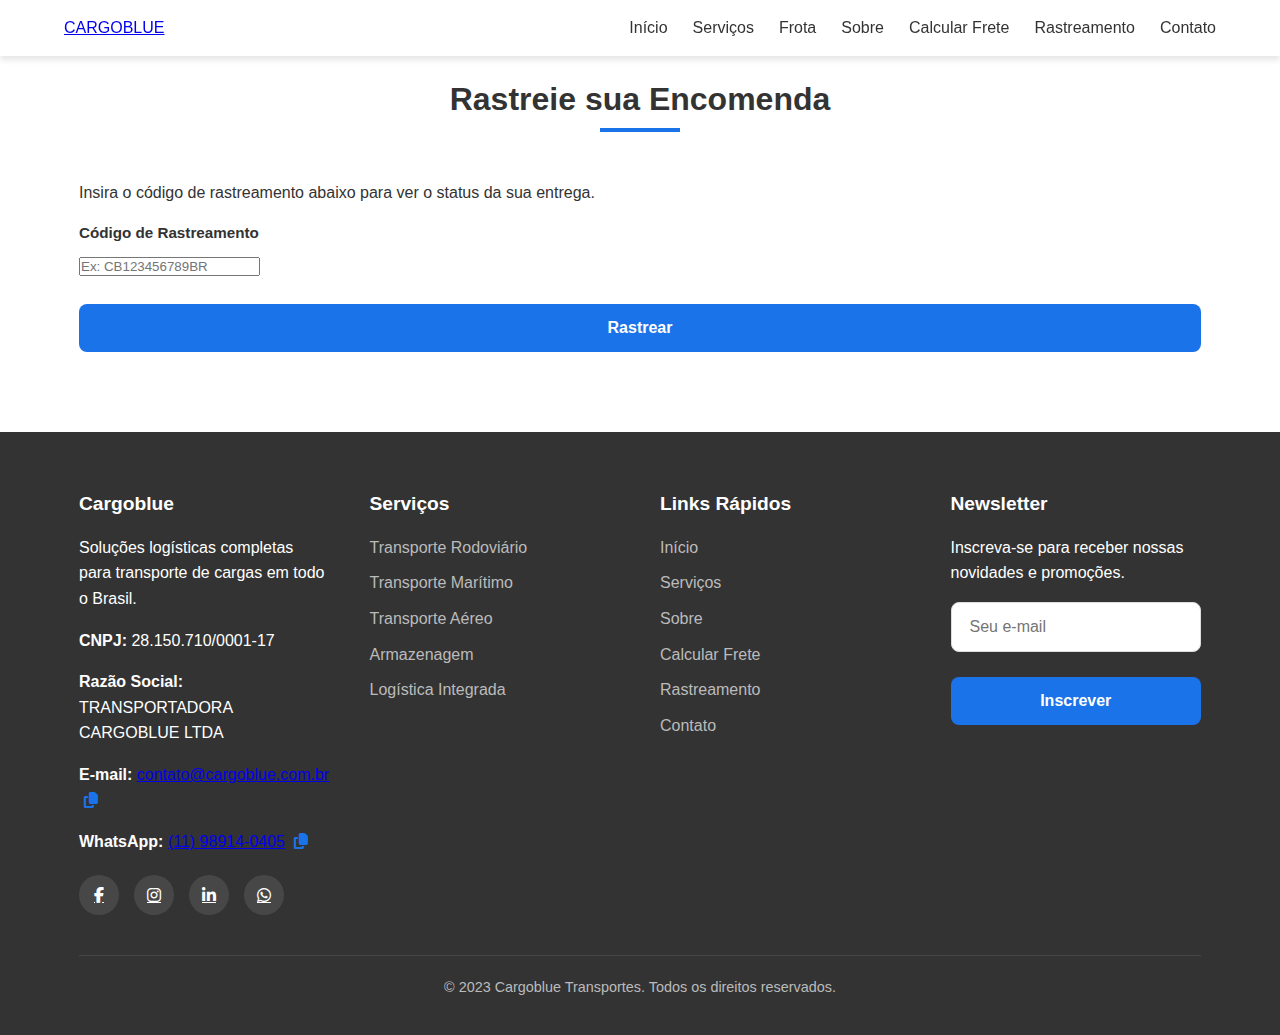
<file: rastreamento.html>
<!DOCTYPE html>
<html lang="pt-BR">
<head>
    <meta charset="UTF-8">
    <meta name="viewport" content="width=device-width, initial-scale=1.0">
    <title>Rastreamento de Carga - Cargoblue</title>
    <link rel="stylesheet" href="https://cdnjs.cloudflare.com/ajax/libs/font-awesome/6.4.0/css/all.min.css">
    <link rel="stylesheet" href="css/style.css">
</head>
<body>
    <!-- Header -->
    <header>
        <div class="container header-container">
            <div class="logo">
                <a href="index.html" class="logo-text-link">CARGOBLUE</a>
            </div>
            <nav>
                <ul>
                    <li><a href="index.html">Início</a></li>
                    <li><a href="index.html#services">Serviços</a></li>
                    <li><a href="frota.html">Frota</a></li>
                    <li><a href="index.html#about">Sobre</a></li>
                    <li><a href="index.html#calculator">Calcular Frete</a></li>
                    <li><a href="rastreamento.html">Rastreamento</a></li>
                    <li><a href="index.html#contact">Contato</a></li>
                </ul>
            </nav>
            <div class="mobile-menu">
                <i class="fas fa-bars"></i>
            </div>
        </div>
    </header>

    <!-- Seção de Rastreamento -->
    <section class="tracking-section" id="tracking">
        <div class="container">
            <h2>Rastreie sua Encomenda</h2>
            <p>Insira o código de rastreamento abaixo para ver o status da sua entrega.</p>
            <div class="tracking-form-container">
                <form id="tracking-form">
                    <div class="form-group">
                        <label for="tracking-code">Código de Rastreamento</label>
                        <input type="text" id="tracking-code" placeholder="Ex: CB123456789BR" required>
                    </div>
                    <button type="submit" class="btn" style="width: 100%;">Rastrear</button>
                </form>
                <div id="tracking-result" class="result" style="display: none; margin-top: 20px;">
                    <h4>Status da Entrega</h4>
                    <p id="tracking-result-text"></p>
                </div>
            </div>
        </div>
    </section>

    <!-- Footer -->
    <footer>
        <div class="container">
            <div class="footer-content">
                <div class="footer-column">
                    <h3>Cargoblue</h3>
                    <p>Soluções logísticas completas para transporte de cargas em todo o Brasil.</p>
                    <p><strong>CNPJ:</strong> 28.150.710/0001-17</p>
                    <p><strong>Razão Social:</strong> TRANSPORTADORA CARGOBLUE LTDA</p>
                    <p><strong>E-mail:</strong> <a href="mailto:contato@cargoblue.com.br">contato@cargoblue.com.br</a> <i class="fas fa-copy copy-icon" onclick="copyToClipboard('contato@cargoblue.com.br')" title="Copiar e-mail"></i></p>
                    <p><strong>WhatsApp:</strong> <a href="https://wa.me/5511989140405" target="_blank" rel="noopener noreferrer">(11) 98914-0405</a> <i class="fas fa-copy copy-icon" onclick="copyToClipboard('(11) 98914-0405')" title="Copiar número"></i></p>
                    <div class="social-links">
                        <a href="https://www.facebook.com/cargobluebr?mibextid=LQQJ4d" target="_blank"><i class="fab fa-facebook-f"></i></a>
                        <a href="https://www.instagram.com/cargobluebr" target="_blank"><i class="fab fa-instagram"></i></a>
                        <a href="https://www.linkedin.com/company/cargoblue-log%C3%ADstica-e-transportes/" target="_blank"><i class="fab fa-linkedin-in"></i></a>
                        <a href="https://wa.me/5511989140405" target="_blank" rel="noopener noreferrer"><i class="fab fa-whatsapp"></i></a>
                    </div>
                </div>
                <div class="footer-column">
                    <h3>Serviços</h3>
                    <ul>
                        <li><a href="index.html#services">Transporte Rodoviário</a></li>
                        <li><a href="index.html#services">Transporte Marítimo</a></li>
                        <li><a href="index.html#services">Transporte Aéreo</a></li>
                        <li><a href="index.html#services">Armazenagem</a></li>
                        <li><a href="index.html#services">Logística Integrada</a></li>
                    </ul>
                </div>
                <div class="footer-column">
                    <h3>Links Rápidos</h3>
                    <ul>
                        <li><a href="index.html">Início</a></li>
                        <li><a href="index.html#services">Serviços</a></li>
                        <li><a href="index.html#about">Sobre</a></li>
                        <li><a href="index.html#calculator">Calcular Frete</a></li>
                        <li><a href="rastreamento.html">Rastreamento</a></li>
                        <li><a href="index.html#contact">Contato</a></li>
                    </ul>
                </div>
                 <div class="footer-column">
                    <h3>Newsletter</h3>
                    <p>Inscreva-se para receber nossas novidades e promoções.</p>
                    <form id="newsletterForm">
                        <div class="form-group">
                            <input type="email" class="form-control" placeholder="Seu e-mail" required>
                        </div>
                        <button type="submit" class="btn btn-secondary" style="width: 100%;">Inscrever</button>
                    </form>
                </div>
            </div>
            <div class="copyright">
                <p>&copy; 2023 Cargoblue Transportes. Todos os direitos reservados.</p>
            </div>
        </div>
    </footer>

    <script src="js/script.js"></script>
    <script type="text/javascript" src="js/email.min.js"></script>
    <script>
        (function(){
            emailjs.init("YOUR_PUBLIC_KEY"); // Substitua pela sua chave pública do EmailJS
        })();
    </script>
</body>
</html>
</file>
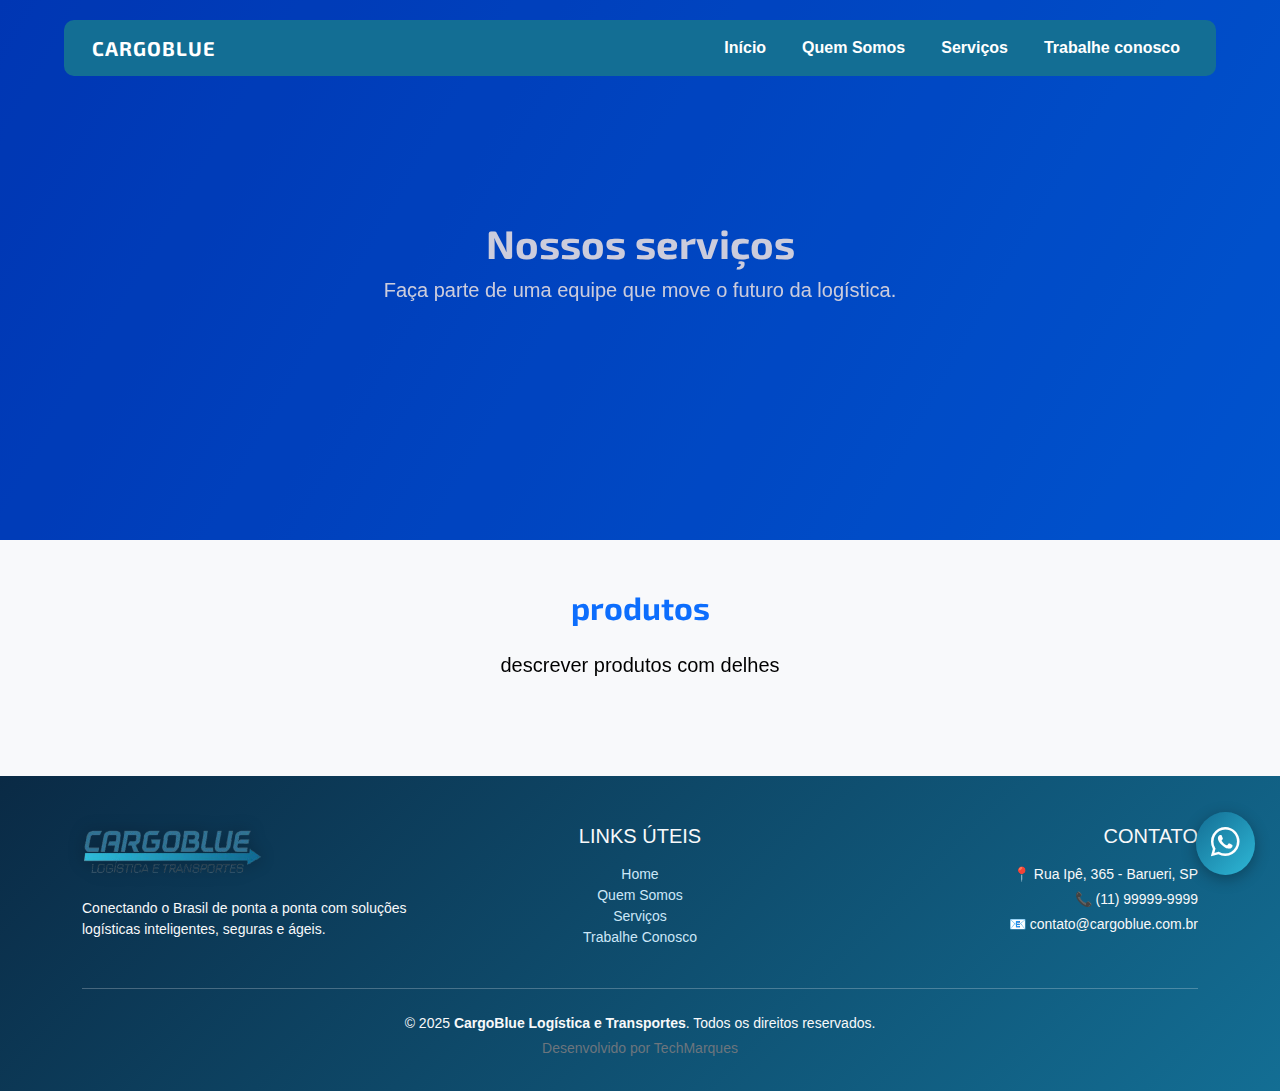
<file: arquivos de referencia/servicos.html>
<!DOCTYPE html>
<html lang="pt-br">
<head>
  <meta charset="UTF-8">
  <meta name="viewport" content="width=device-width, initial-scale=1.0">
  <title>Nossos serviços - CargoBlue</title>
  <link href="https://cdn.jsdelivr.net/npm/bootstrap-icons@1.11.3/font/bootstrap-icons.css" rel="stylesheet">
  <link href="https://cdn.jsdelivr.net/npm/bootstrap@5.3.0/dist/css/bootstrap.min.css" rel="stylesheet">
  <link href="https://unpkg.com/aos@2.3.1/dist/aos.css" rel="stylesheet">
  <link rel="stylesheet" href="css/style.css">
</head>
<body>

  <!-- NAV BAR -->
  <nav class="navbar navbar-edited navbar-expand-lg navbar-dark custom-navbar fixed-top">
    <div class="container">
      <a class="navbar-brand nav-link fw-bold" href="index.html" >CARGOBLUE
        <!-- <img src="img/logos/logo-cb.png" alt="Cargoblue" height="200"> -->
      </a>
      <button class="navbar-toggler" type="button" data-bs-toggle="collapse" data-bs-target="#navbarNav">
        <span class="navbar-toggler-icon"></span>
      </button>

      <div class="collapse navbar-collapse justify-content-end" id="navbarNav">
        <ul class="navbar-nav">
          <li class="nav-item"><a class="nav-link active" href="index.html">Início</a></li>
          <li class="nav-item"><a class="nav-link" href="quem-somos.html">Quem Somos</a></li>
          <li class="nav-item"><a class="nav-link" href="servicos.html">Serviços</a></li>
          <li class="nav-item"><a class="nav-link" href="trabalhe-conosco.html">Trabalhe conosco</a></li>
        </ul>
      </div>
    </div>
  </nav>

  <!-- HERO -->
  <section class="hero hero-small d-flex align-items-center text-center">
    <div class="container">
      <h1 data-aos="fade-down">Nossos serviços</h1>
      <p class="lead" data-aos="fade-up" data-aos-delay="200">
        Faça parte de uma equipe que move o futuro da logística.
      </p>
    </div>
    <div class="overlay"></div>
  </section>

  <!-- SOBRE -->
  <section class="trabalhe py-5">
    <div class="container text-center">
      <h2 class="text-primary fw-bold mb-4" data-aos="fade-up">produtos</h2>
      <p class="lead mb-5" data-aos="fade-up" data-aos-delay="200">
        descrever produtos com delhes
      </p>

      <!-- FORMULÁRIO -->
      <div class="row justify-content-center" data-aos="zoom-in">
      </div>
    </div>
  </section>

  <!-- FOOTER -->
  <footer class="footer text-light pt-5 pb-3">
    <div class="container">
      <div class="row gy-4">
        
        <!-- COLUNA 1 - LOGO / DESCRIÇÃO -->
        <div class="col-md-4 text-center text-md-start">
          <img src="img/logos/logo-cb.png" alt="CargoBlue" class="mb-3" style="max-width: 180px;">
          <p class="small">
            Conectando o Brasil de ponta a ponta com soluções logísticas inteligentes, seguras e ágeis.
          </p>
        </div>

        <!-- COLUNA 2 - LINKS -->
        <div class="col-md-4 text-center">
          <h5 class="mb-3 text-uppercase">Links Úteis</h5>
          <ul class="list-unstyled small">
            <li><a href="index.html" class="footer-link">Home</a></li>
            <li><a href="quem-somos.html" class="footer-link">Quem Somos</a></li>
            <li><a href="servicos.html" class="footer-link">Serviços</a></li>
            <li><a href="trabalhe-conosco.html" class="footer-link">Trabalhe Conosco</a></li>
          </ul>
        </div>

        <!-- COLUNA 3 - CONTATO -->
        <div class="col-md-4 text-center text-md-end">
          <h5 class="mb-3 text-uppercase">Contato</h5>
          <p class="small mb-1">📍 Rua Ipê, 365 - Barueri, SP</p>
          <p class="small mb-1">📞 (11) 99999-9999</p>
          <p class="small">📧 contato@cargoblue.com.br</p>
        </div>

      </div>

      <hr class="my-4 opacity-25">

      <div class="text-center small">
        <p class="mb-0">&copy; 2025 <strong>CargoBlue Logística e Transportes</strong>. Todos os direitos reservados.</p>
        <p class="mt-1 text-secondary">Desenvolvido por TechMarques</p>
      </div>
    </div>
  </footer>

  <!-- BOTÃO FLUTUANTE WHATSAPP -->
  <a href="https://wa.me/5511999999999" 
    class="btn-whatsapp" 
    target="_blank" 
    title="Fale conosco no WhatsApp">
    <i class="bi bi-whatsapp"></i>
  </a>

  <!-- SCRIPTS -->
  <script src="https://cdn.jsdelivr.net/npm/bootstrap@5.3.0/dist/js/bootstrap.bundle.min.js"></script>
  <script src="https://unpkg.com/aos@2.3.1/dist/aos.js"></script>
  <script src="js/script.js"></script>
</body>
</html>
</file>
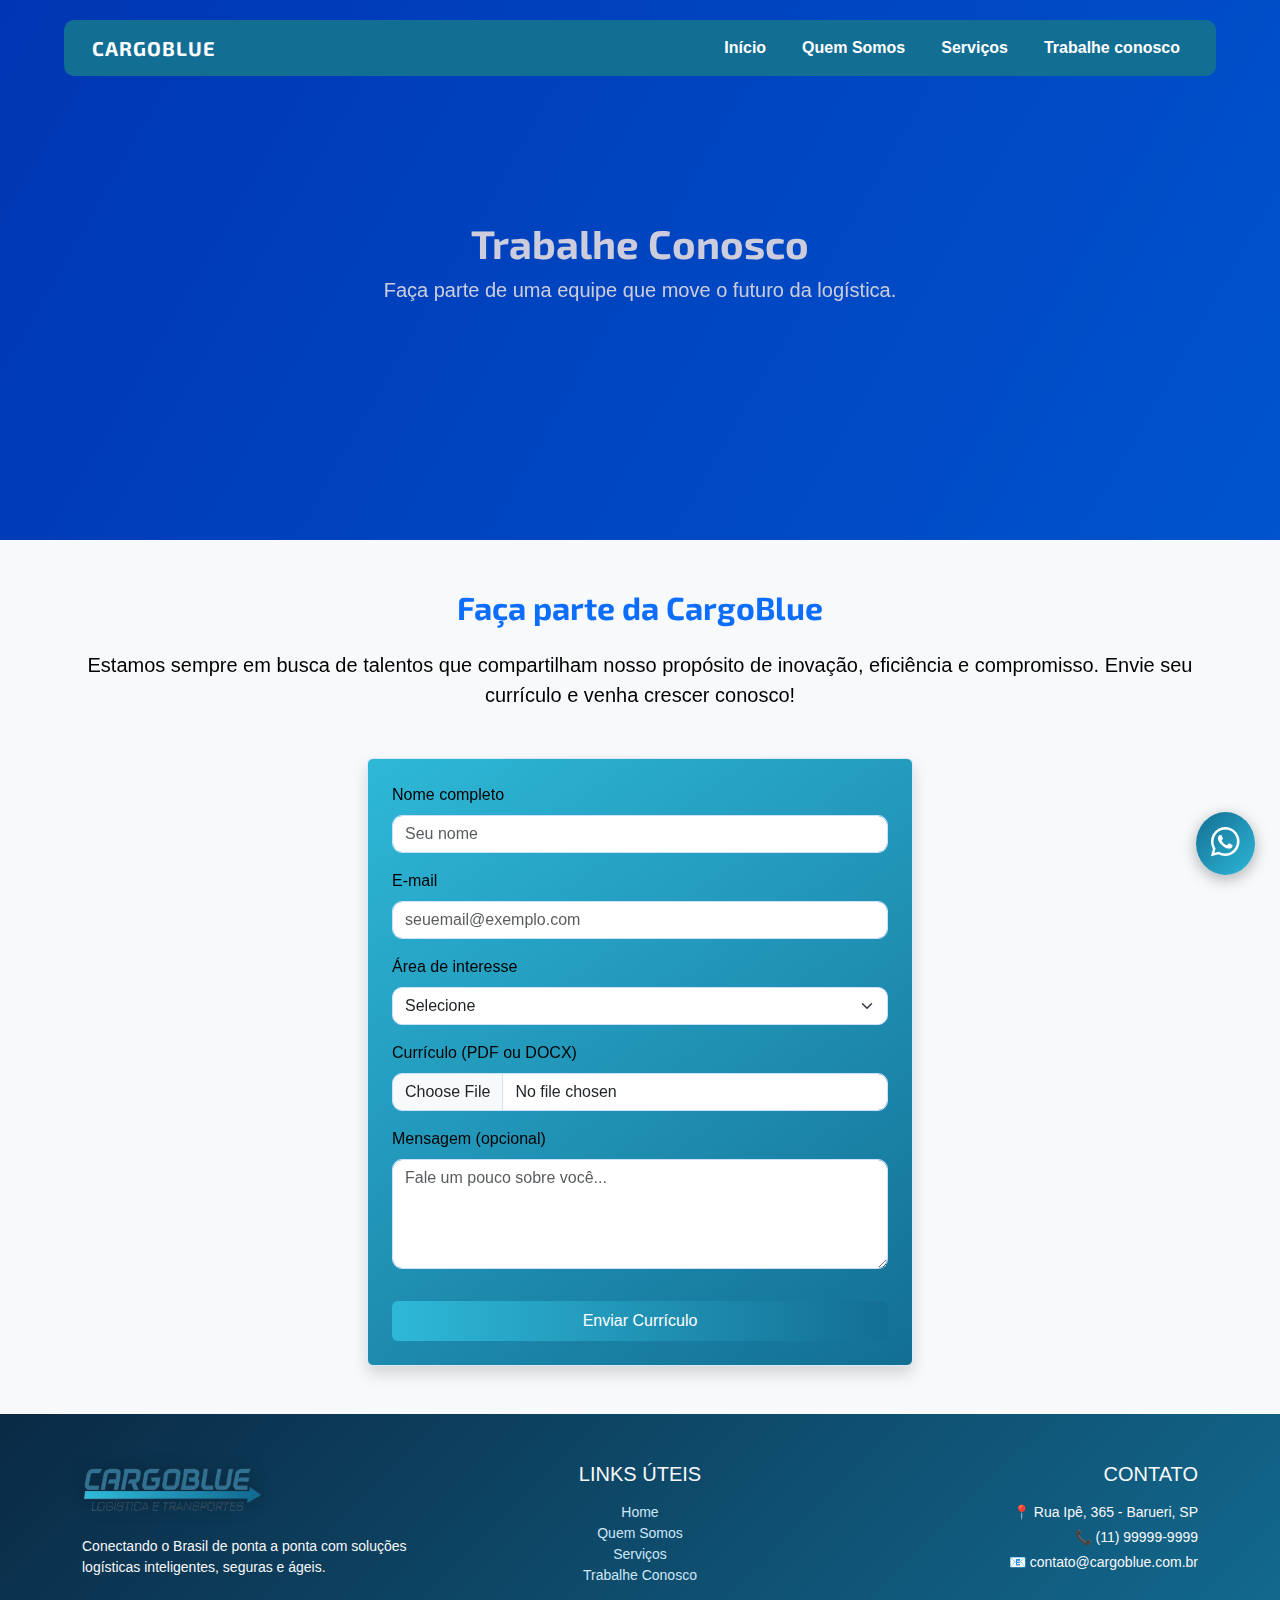
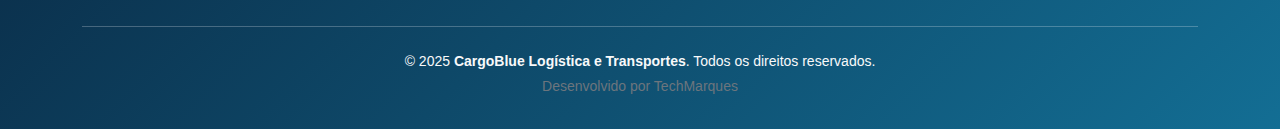
<file: arquivos de referencia/trabalhe-conosco.html>
<!DOCTYPE html>
<html lang="pt-br">
<head>
  <meta charset="UTF-8">
  <meta name="viewport" content="width=device-width, initial-scale=1.0">
  <title>Trabalhe Conosco - CargoBlue</title>
  <link href="https://cdn.jsdelivr.net/npm/bootstrap-icons@1.11.3/font/bootstrap-icons.css" rel="stylesheet">
  <link href="https://cdn.jsdelivr.net/npm/bootstrap@5.3.0/dist/css/bootstrap.min.css" rel="stylesheet">
  <link href="https://unpkg.com/aos@2.3.1/dist/aos.css" rel="stylesheet">
  <link rel="stylesheet" href="css/style.css">
</head>
<body>

  <!-- NAV BAR -->
  <nav class="navbar navbar-edited navbar-expand-lg navbar-dark custom-navbar fixed-top">
    <div class="container">
      <a class="navbar-brand nav-link fw-bold" href="index.html" >CARGOBLUE
        <!-- <img src="img/logos/logo-cb.png" alt="Cargoblue" height="200"> -->
      </a>
      <button class="navbar-toggler" type="button" data-bs-toggle="collapse" data-bs-target="#navbarNav">
        <span class="navbar-toggler-icon"></span>
      </button>

      <div class="collapse navbar-collapse justify-content-end" id="navbarNav">
        <ul class="navbar-nav">
          <li class="nav-item"><a class="nav-link active" href="index.html">Início</a></li>
          <li class="nav-item"><a class="nav-link" href="quem-somos.html">Quem Somos</a></li>
          <li class="nav-item"><a class="nav-link" href="servicos.html">Serviços</a></li>
          <li class="nav-item"><a class="nav-link" href="trabalhe-conosco.html">Trabalhe conosco</a></li>
        </ul>
      </div>
    </div>
  </nav>

  <!-- HERO -->
  <section class="hero hero-small d-flex align-items-center text-center">
    <div class="container">
      <h1 data-aos="fade-down">Trabalhe Conosco</h1>
      <p class="lead" data-aos="fade-up" data-aos-delay="200">
        Faça parte de uma equipe que move o futuro da logística.
      </p>
    </div>
    <div class="overlay"></div>
  </section>

  <!-- SOBRE -->
  <section class="trabalhe py-5">
    <div class="container text-center">
      <h2 class="text-primary fw-bold mb-4" data-aos="fade-up">Faça parte da CargoBlue</h2>
      <p class="lead mb-5" data-aos="fade-up" data-aos-delay="200">
        Estamos sempre em busca de talentos que compartilham nosso propósito de inovação, eficiência e compromisso.
        Envie seu currículo e venha crescer conosco!
      </p>

      <!-- FORMULÁRIO -->
      <div class="row justify-content-center" data-aos="zoom-in">
        <div class="col-lg-6">
          <form class="formulario shadow p-4 rounded" action="#" method="POST">
            <div class="mb-3 text-start">
              <label for="nome" class="form-label">Nome completo</label>
              <input type="text" id="nome" name="nome" class="form-control" placeholder="Seu nome" required>
            </div>

            <div class="mb-3 text-start">
              <label for="email" class="form-label">E-mail</label>
              <input type="email" id="email" name="email" class="form-control" placeholder="seuemail@exemplo.com" required>
            </div>

            <div class="mb-3 text-start">
              <label for="area" class="form-label">Área de interesse</label>
              <select id="area" name="area" class="form-select" required>
                <option value="">Selecione</option>
                <option>Motorista</option>
                <option>Logística</option>
                <option>Administração</option>
                <option>Financeiro</option>
                <option>Outros</option>
              </select>
            </div>

            <div class="mb-3 text-start">
              <label for="curriculo" class="form-label">Currículo (PDF ou DOCX)</label>
              <input type="file" id="curriculo" name="curriculo" class="form-control" accept=".pdf,.doc,.docx" required>
            </div>

            <div class="mb-3 text-start">
              <label for="mensagem" class="form-label">Mensagem (opcional)</label>
              <textarea id="mensagem" name="mensagem" rows="4" class="form-control" placeholder="Fale um pouco sobre você..."></textarea>
            </div>

            <button type="submit" class="btn btn-primary w-100 py-2 mt-3">Enviar Currículo</button>
          </form>
        </div>
      </div>
    </div>
  </section>

  <!-- FOOTER -->
  <footer class="footer text-light pt-5 pb-3">
    <div class="container">
      <div class="row gy-4">
        
        <!-- COLUNA 1 - LOGO / DESCRIÇÃO -->
        <div class="col-md-4 text-center text-md-start">
          <img src="img/logos/logo-cb.png" alt="CargoBlue" class="mb-3" style="max-width: 180px;">
          <p class="small">
            Conectando o Brasil de ponta a ponta com soluções logísticas inteligentes, seguras e ágeis.
          </p>
        </div>

        <!-- COLUNA 2 - LINKS -->
        <div class="col-md-4 text-center">
          <h5 class="mb-3 text-uppercase">Links Úteis</h5>
          <ul class="list-unstyled small">
            <li><a href="index.html" class="footer-link">Home</a></li>
            <li><a href="quem-somos.html" class="footer-link">Quem Somos</a></li>
            <li><a href="servicos.html" class="footer-link">Serviços</a></li>
            <li><a href="trabalhe-conosco.html" class="footer-link">Trabalhe Conosco</a></li>
          </ul>
        </div>

        <!-- COLUNA 3 - CONTATO -->
        <div class="col-md-4 text-center text-md-end">
          <h5 class="mb-3 text-uppercase">Contato</h5>
          <p class="small mb-1">📍 Rua Ipê, 365 - Barueri, SP</p>
          <p class="small mb-1">📞 (11) 99999-9999</p>
          <p class="small">📧 contato@cargoblue.com.br</p>
        </div>

      </div>

      <hr class="my-4 opacity-25">

      <div class="text-center small">
        <p class="mb-0">&copy; 2025 <strong>CargoBlue Logística e Transportes</strong>. Todos os direitos reservados.</p>
        <p class="mt-1 text-secondary">Desenvolvido por TechMarques</p>
      </div>
    </div>
  </footer>

  <!-- BOTÃO FLUTUANTE WHATSAPP -->
  <a href="https://wa.me/5511999999999" 
    class="btn-whatsapp" 
    target="_blank" 
    title="Fale conosco no WhatsApp">
    <i class="bi bi-whatsapp"></i>
  </a>

  <!-- SCRIPTS -->
  <script src="https://cdn.jsdelivr.net/npm/bootstrap@5.3.0/dist/js/bootstrap.bundle.min.js"></script>
  <script src="https://unpkg.com/aos@2.3.1/dist/aos.js"></script>
  <script src="js/script.js"></script>
</body>
</html>
</file>
<file: css/style.css>
/* Variáveis CSS */
        :root {
            --primary: #1a73e8;
            --primary-dark: #0d47a1;
            --secondary: #ff6d00;
            --dark: #333;
            --light: #f8f9fa;
            --gray: #6c757d;
            --success: #28a745;
            --danger: #dc3545;
            --shadow: 0 4px 6px rgba(0, 0, 0, 0.1);
            --transition: all 0.3s ease;
        }

        /* Reset e Estilos Gerais */
        * {
            margin: 0;
            padding: 0;
            box-sizing: border-box;
            font-family: 'Segoe UI', Tahoma, Geneva, Verdana, sans-serif;
        }

        html {
            scroll-behavior: smooth;
        }

        body {
            line-height: 1.6;
            color: var(--dark);
            background-color: #fff;
            overflow-x: hidden;
        }

        .container {
            width: 90%;
            max-width: 1200px;
            margin: 0 auto;
            padding: 0 15px;
        }

        section {
            padding: 80px 0;
        }

        h1, h2, h3, h4, h5 {
            margin-bottom: 1rem;
            line-height: 1.2;
        }

        h1 {
            font-size: 2.5rem;
        }

        h2 {
            font-size: 2rem;
            text-align: center;
            margin-bottom: 3rem;
            position: relative;
        }

        h2:after {
            content: '';
            display: block;
            width: 80px;
            height: 4px;
            background: var(--primary);
            margin: 10px auto;
        }

        p {
            margin-bottom: 1rem;
        }

        .btn {
            display: inline-block;
            padding: 12px 24px;
            background: var(--primary);
            color: white;
            border: none;
            border-radius: 4px;
            cursor: pointer;
            text-decoration: none;
            font-weight: 600;
            transition: var(--transition);
            text-align: center;
        }

        .btn:hover {
            background: var(--primary-dark);
            transform: translateY(-3px);
            box-shadow: var(--shadow);
        }

        .btn-secondary {
            background: var(--secondary);
        }

        .btn-secondary:hover {
            background: #e65100;
        }

        .btn-outline {
            background: transparent;
            border: 2px solid var(--primary);
            color: var(--primary);
        }

        .btn-outline:hover {
            background: var(--primary);
            color: white;
        }

        .btn-danger {
            background: var(--danger);
            color: white;
            border: 1px solid var(--danger);
        }

        .btn-danger:hover {
            background: #c82333;
            border-color: #c82333;
        }

        .text-center {
            text-align: center;
        }

        .mb-4 {
            margin-bottom: 2rem;
        }

        /* Header */
        header {
            background: white;
            box-shadow: var(--shadow);
            position: fixed;
            width: 100%;
            top: 0;
            z-index: 1000;
        }

        .header-container {
            display: flex;
            justify-content: space-between;
            align-items: center;
            padding: 15px 0;
        }

        .logo {
            display: flex;
            align-items: center;
        }

        .logo img {
            height: 50px;
        }

        .logo-text {
            font-size: 1.5rem;
            font-weight: 700;
            color: var(--primary);
            margin-left: 10px;
        }

        nav ul {
            display: flex;
            list-style: none;
        }

        nav ul li {
            margin-left: 25px;
        }

        nav ul li a {
            text-decoration: none;
            color: var(--dark);
            font-weight: 500;
            transition: var(--transition);
            position: relative;
        }

        nav ul li a:hover {
            color: var(--primary);
        }

        nav ul li a:after {
            content: '';
            position: absolute;
            bottom: -5px;
            left: 0;
            width: 0;
            height: 2px;
            background: var(--primary);
            transition: var(--transition);
        }

        nav ul li a:hover:after {
            width: 100%;
        }

        .mobile-menu {
            display: none;
            font-size: 1.5rem;
            cursor: pointer;
        }

        /* Hero Section */
        .hero {
            background: linear-gradient(rgba(0, 0, 0, 0.7), rgba(0, 0, 0, 0.7)), url('https://images.unsplash.com/photo-1601584115197-04ecc0da31d7?ixlib=rb-4.0.3&ixid=M3wxMjA3fDB8MHxwaG90by1wYWdlfHx8fGVufDB8fHx8fA%3D%3D&auto=format&fit=crop&w=2070&q=80');
            background-size: cover;
            background-position: center;
            color: white;
            padding: 180px 0 100px;
            text-align: center;
        }

        .hero h1 {
            font-size: 3rem;
            margin-bottom: 1.5rem;
        }

        .hero p {
            font-size: 1.2rem;
            max-width: 700px;
            margin: 0 auto 2rem;
        }

        .hero-buttons {
            display: flex;
            justify-content: center;
            gap: 15px;
            margin-top: 2rem;
        }

        /* Calculadora de Frete */
        .calculator-container {
            max-width: 1200px;
            margin: 0 auto;
        }

        .calculator-form-card {
            background: white;
            border-radius: 16px;
            padding: 40px;
            margin-bottom: 40px;
            box-shadow: 0 10px 40px rgba(0, 0, 0, 0.1);
            border: 1px solid #e9ecef;
        }

        .form-header {
            display: flex;
            align-items: center;
            gap: 20px;
            margin-bottom: 40px;
            padding-bottom: 20px;
            border-bottom: 2px solid #f0f7ff;
        }

        .form-header .form-icon {
            width: 60px;
            height: 60px;
            background: linear-gradient(135deg, var(--primary), var(--primary-dark));
            border-radius: 50%;
            display: flex;
            align-items: center;
            justify-content: center;
            color: white;
            font-size: 1.5rem;
            box-shadow: 0 8px 20px rgba(26, 115, 232, 0.3);
        }

        .form-header h3 {
            color: var(--primary);
            font-size: 1.8rem;
            margin-bottom: 5px;
        }

        .form-header p {
            color: var(--gray);
            margin: 0;
        }

        .form-section {
            margin-bottom: 30px;
            padding: 25px;
            background: #f8f9fa;
            border-radius: 12px;
            border-left: 4px solid var(--primary);
            box-shadow: 0 2px 10px rgba(0, 0, 0, 0.05);
        }

        .form-section h4 {
            color: var(--primary);
            font-size: 1.1rem;
            margin-bottom: 20px;
            display: flex;
            align-items: center;
            gap: 10px;
            font-weight: 600;
        }

        .form-section h4 i {
            color: var(--primary);
            font-size: 1.2rem;
        }

        .form-grid {
            display: grid;
            grid-template-columns: repeat(auto-fit, minmax(280px, 1fr));
            gap: 20px;
        }

        .form-group {
            margin-bottom: 20px;
        }

        .form-group label {
            display: block;
            margin-bottom: 8px;
            font-weight: 600;
            color: var(--dark);
            font-size: 0.95rem;
            line-height: 1.4;
        }

        .input-with-icon, .select-with-icon {
            position: relative;
        }

        .input-with-icon i, .select-with-icon i {
            display: none;
        }

        .form-control {
            width: 100%;
            padding: 15px 18px;
            border: 2px solid #e9ecef;
            border-radius: 8px;
            font-size: 1rem;
            transition: all 0.3s ease;
            background: white;
            font-family: inherit;
            height: 50px;
            box-sizing: border-box;
            position: relative;
            z-index: 1;
        }

        .form-control:hover {
            border-color: #b8c6db;
        }

        .form-control:focus {
            border-color: var(--primary);
            outline: none;
            box-shadow: 0 0 0 3px rgba(26, 115, 232, 0.1);
            background: #fff;
            transform: translateY(-1px);
        }

        input[type="number"].form-control {
            height: 56px;
        }

        select.form-control {
            height: 56px;
            cursor: pointer;
            appearance: none;
            background-image: url("data:image/svg+xml;charset=UTF-8,%3csvg xmlns='http://www.w3.org/2000/svg' viewBox='0 0 24 24' fill='none' stroke='%236c757d' stroke-width='2' stroke-linecap='round' stroke-linejoin='round'%3e%3cpolyline points='6,9 12,15 18,9'%3e%3c/polyline%3e%3c/svg%3e");
            background-repeat: no-repeat;
            background-position: right 15px center;
            background-size: 16px;
            padding-right: 45px;
        }

        select.form-control:focus {
            background-image: url("data:image/svg+xml;charset=UTF-8,%3csvg xmlns='http://www.w3.org/2000/svg' viewBox='0 0 24 24' fill='none' stroke='%231a73e8' stroke-width='2' stroke-linecap='round' stroke-linejoin='round'%3e%3cpolyline points='6,9 12,15 18,9'%3e%3c/polyline%3e%3c/svg%3e");
        }

        .input-with-icon .form-control {
            padding-right: 18px;
        }

        .select-with-icon .form-control {
            padding-right: 45px;
        }

        .waypoint-btn {
            width: 100%;
            padding: 12px 20px;
            font-size: 0.95rem;
            margin-top: 10px;
        }

        .form-actions {
            text-align: center;
            margin-top: 30px;
        }

        .btn-calculate {
            padding: 16px 40px;
            font-size: 1.1rem;
            font-weight: 600;
            min-width: 200px;
        }

        .calculator-result-card {
            background: linear-gradient(135deg, #28a745, #20c997);
            color: white;
            border-radius: 16px;
            padding: 40px;
            margin-bottom: 40px;
            box-shadow: 0 10px 40px rgba(40, 167, 69, 0.3);
        }

        .result-header {
            display: flex;
            align-items: center;
            gap: 20px;
            margin-bottom: 30px;
            padding-bottom: 20px;
            border-bottom: 1px solid rgba(255, 255, 255, 0.2);
        }

        .result-header .result-icon {
            width: 60px;
            height: 60px;
            background: rgba(255, 255, 255, 0.2);
            border-radius: 50%;
            display: flex;
            align-items: center;
            justify-content: center;
            font-size: 1.5rem;
        }

        .result-header h3 {
            color: white;
            font-size: 1.8rem;
            margin-bottom: 5px;
        }

        .result-content {
            text-align: center;
        }

        .result-price {
            margin-bottom: 25px;
        }

        .result-price p {
            font-size: 1.5rem;
            font-weight: 700;
            margin: 0;
        }

        .result-info {
            background: rgba(255, 255, 255, 0.1);
            border-radius: 8px;
            padding: 15px;
            margin-bottom: 25px;
        }

        .info-item {
            display: flex;
            align-items: center;
            gap: 10px;
            font-size: 0.9rem;
        }

        .result-actions {
            display: flex;
            gap: 15px;
            justify-content: center;
            flex-wrap: wrap;
        }

        .calculator-info {
            display: grid;
            grid-template-columns: repeat(auto-fit, minmax(250px, 1fr));
            gap: 25px;
        }

        .info-card {
            background: white;
            padding: 25px;
            border-radius: 12px;
            text-align: center;
            box-shadow: 0 5px 20px rgba(0, 0, 0, 0.08);
            transition: var(--transition);
            border-top: 4px solid var(--primary);
        }

        .info-card:hover {
            transform: translateY(-5px);
            box-shadow: 0 10px 30px rgba(0, 0, 0, 0.15);
        }

        .info-icon {
            width: 50px;
            height: 50px;
            background: linear-gradient(135deg, var(--primary), var(--primary-dark));
            border-radius: 50%;
            display: flex;
            align-items: center;
            justify-content: center;
            color: white;
            font-size: 1.2rem;
            margin: 0 auto 15px;
            box-shadow: 0 5px 15px rgba(26, 115, 232, 0.3);
        }

        .info-card h4 {
            color: var(--primary);
            margin-bottom: 10px;
            font-size: 1.1rem;
        }

        .info-card p {
            color: var(--gray);
            font-size: 0.9rem;
            margin: 0;
        }

        @media (max-width: 768px) {
            .calculator-form-card {
                padding: 20px;
            }

            .form-header {
                flex-direction: column;
                text-align: center;
                gap: 15px;
            }

            .form-grid {
                grid-template-columns: 1fr;
                gap: 15px;
            }

            .form-section {
                padding: 20px;
                margin-bottom: 25px;
            }

            .form-control {
                height: 48px;
                font-size: 0.95rem;
            }

            input[type="number"].form-control {
                height: 48px;
            }

            select.form-control {
                height: 48px;
            }

            .calculator-result-card {
                padding: 20px;
            }

            .result-header {
                flex-direction: column;
                text-align: center;
                gap: 15px;
            }

            .result-actions {
                flex-direction: column;
            }

            .result-actions .btn {
                width: 100%;
            }

            .calculator-info {
                grid-template-columns: 1fr;
                gap: 20px;
            }
        }

        .form-group {
            margin-bottom: 25px;
        }

        .form-group label {
            display: block;
            margin-bottom: 10px;
            font-weight: 600;
            color: var(--dark);
            font-size: 0.95rem;
        }

        .form-control {
            width: 100%;
            padding: 15px 18px;
            border: 1px solid #ddd;
            border-radius: 8px;
            font-size: 1rem;
            transition: border-color 0.3s ease;
            background: white;
        }

        .form-control:focus {
            border-color: var(--success);
            outline: none;
            box-shadow: 0 0 0 3px rgba(40, 167, 69, 0.1);
        }

        select.form-control {
            cursor: pointer;
            background-image: url("data:image/svg+xml,%3csvg xmlns='http://www.w3.org/2000/svg' fill='none' viewBox='0 0 20 20'%3e%3cpath stroke='%236b7280' stroke-linecap='round' stroke-linejoin='round' stroke-width='1.5' d='m6 8 4 4 4-4'/%3e%3c/svg%3e");
            background-position: right 12px center;
            background-repeat: no-repeat;
            background-size: 16px;
            padding-right: 40px;
        }

        .btn {
            display: inline-block;
            padding: 15px 30px;
            background: var(--primary);
            color: white;
            text-decoration: none;
            border-radius: 8px;
            transition: background-color 0.3s ease;
            font-weight: 600;
            text-align: center;
            border: none;
            cursor: pointer;
            font-size: 1rem;
        }

        .btn:hover {
            background: var(--primary-dark);
        }

        /* Serviços */
        .services {
            background: var(--light);
        }

        .services-grid {
            display: grid;
            grid-template-columns: repeat(auto-fit, minmax(300px, 1fr));
            gap: 30px;
        }

        .service-card {
            background: white;
            border-radius: 8px;
            overflow: hidden;
            box-shadow: var(--shadow);
            transition: var(--transition);
        }

        .service-card:hover {
            transform: translateY(-10px);
            box-shadow: 0 10px 20px rgba(0, 0, 0, 0.1);
        }

        .service-icon {
            background: var(--primary);
            color: white;
            font-size: 2rem;
            padding: 0;
            text-align: center;
            height: 200px;
            display: flex;
            align-items: center;
            justify-content: center;
            overflow: hidden;
        }

        .fleet-img {
            width: 100%;
            height: 100%;
            object-fit: cover;
            cursor: pointer;
        }

        .service-content {
            padding: 25px;
        }

        .service-content h3 {
            color: var(--primary);
            margin-bottom: 15px;
        }

        /* Sobre */
        .section-subtitle {
            text-align: center;
            font-size: 1.2rem;
            color: var(--gray);
            margin-bottom: 3rem;
            font-style: italic;
        }

        .identity-grid {
            display: grid;
            grid-template-columns: repeat(auto-fit, minmax(300px, 1fr));
            gap: 30px;
            margin-bottom: 60px;
        }

        .identity-card {
            background: white;
            padding: 30px;
            border-radius: 12px;
            box-shadow: 0 8px 25px rgba(0, 0, 0, 0.1);
            text-align: center;
            transition: var(--transition);
            border-top: 4px solid var(--primary);
        }

        .identity-card:hover {
            transform: translateY(-10px);
            box-shadow: 0 15px 35px rgba(0, 0, 0, 0.15);
        }

        .identity-icon {
            width: 80px;
            height: 80px;
            background: linear-gradient(135deg, var(--primary), var(--primary-dark));
            border-radius: 50%;
            display: flex;
            align-items: center;
            justify-content: center;
            margin: 0 auto 20px;
            color: white;
            font-size: 2rem;
            box-shadow: 0 8px 20px rgba(26, 115, 232, 0.3);
        }

        .identity-card h3 {
            color: var(--primary);
            margin-bottom: 15px;
            font-size: 1.4rem;
        }

        .values-list {
            display: flex;
            flex-wrap: wrap;
            gap: 8px;
            justify-content: center;
        }

        .values-list span {
            background: #f0f7ff;
            color: var(--primary);
            padding: 6px 12px;
            border-radius: 20px;
            font-size: 0.85rem;
            font-weight: 500;
            border: 1px solid #e3f2fd;
        }

        .company-story {
            display: grid;
            grid-template-columns: 2fr 1fr;
            gap: 50px;
            align-items: start;
            margin-bottom: 50px;
        }

        .story-content h3 {
            color: var(--primary);
            font-size: 1.6rem;
            margin-bottom: 20px;
            line-height: 1.3;
        }

        .story-content p {
            margin-bottom: 15px;
            line-height: 1.7;
            color: #555;
        }

        .founder-quote {
            background: #f8f9fa;
            padding: 25px;
            border-radius: 8px;
            margin-top: 25px;
            border-left: 4px solid var(--primary);
        }

        .founder-quote blockquote {
            font-style: italic;
            font-size: 1.1rem;
            color: var(--dark);
            margin-bottom: 10px;
            line-height: 1.5;
        }

        .founder-quote cite {
            font-weight: 600;
            color: var(--primary);
            font-size: 0.9rem;
        }

        .story-image {
            position: relative;
            border-radius: 12px;
            overflow: hidden;
            box-shadow: 0 15px 35px rgba(0, 0, 0, 0.2);
        }

        .story-image img {
            width: 100%;
            height: auto;
            display: block;
        }

        .image-overlay {
            position: absolute;
            bottom: 0;
            left: 0;
            right: 0;
            background: linear-gradient(transparent, rgba(0, 0, 0, 0.8));
            padding: 30px 20px 20px;
            color: white;
        }

        .overlay-content h4 {
            font-size: 1.2rem;
            margin-bottom: 5px;
        }

        .overlay-content p {
            opacity: 0.9;
            font-size: 0.9rem;
        }

        .about-cta {
            text-align: center;
            display: flex;
            gap: 20px;
            justify-content: center;
            flex-wrap: wrap;
        }

        .about-cta .btn {
            min-width: 160px;
        }

        /* Responsividade para About */
        @media (max-width: 768px) {
            .identity-grid {
                grid-template-columns: 1fr;
                gap: 20px;
            }

            .company-story {
                grid-template-columns: 1fr;
                gap: 30px;
            }

            .about-cta {
                flex-direction: column;
                align-items: center;
            }

            .about-cta .btn {
                width: 100%;
                max-width: 300px;
            }
        }

        /* Novo design do resultado da calculadora */
        .result-main-card {
            background: white;
            border-radius: 16px;
            box-shadow: 0 15px 35px rgba(0, 0, 0, 0.1);
            overflow: hidden;
            border: 1px solid #e9ecef;
        }

        .result-header {
            background: linear-gradient(135deg, var(--primary), var(--primary-dark));
            color: white;
            padding: 30px;
            display: flex;
            align-items: center;
            gap: 20px;
        }

        .result-header .result-icon {
            width: 60px;
            height: 60px;
            background: rgba(255, 255, 255, 0.2);
            border-radius: 50%;
            display: flex;
            align-items: center;
            justify-content: center;
            font-size: 1.5rem;
            flex-shrink: 0;
        }

        .result-header h3 {
            font-size: 1.6rem;
            margin-bottom: 5px;
            font-weight: 600;
        }

        .result-header p {
            margin: 0;
            opacity: 0.9;
            font-size: 0.95rem;
        }

        .result-price-section {
            background: #f8f9fa;
            padding: 40px 30px;
            display: flex;
            align-items: center;
            justify-content: space-between;
            border-bottom: 1px solid #e9ecef;
        }

        .price-display {
            text-align: center;
            flex: 1;
        }

        .price-label {
            font-size: 0.9rem;
            color: var(--gray);
            margin-bottom: 5px;
            text-transform: uppercase;
            letter-spacing: 0.5px;
            font-weight: 500;
        }

        .price-value {
            font-size: 2.5rem;
            font-weight: 700;
            color: var(--primary);
            margin-bottom: 5px;
            line-height: 1;
        }

        .price-subtitle {
            font-size: 0.85rem;
            color: #666;
            font-style: italic;
        }

        .distance-info {
            display: flex;
            align-items: center;
            gap: 8px;
            background: white;
            padding: 15px 20px;
            border-radius: 10px;
            box-shadow: 0 2px 10px rgba(0, 0, 0, 0.1);
            border: 1px solid #e9ecef;
        }

        .distance-info i {
            color: var(--primary);
            font-size: 1.2rem;
        }

        .distance-info span {
            font-weight: 600;
            color: var(--dark);
        }

        .result-details-grid {
            display: grid;
            grid-template-columns: repeat(auto-fit, minmax(280px, 1fr));
            gap: 20px;
            padding: 30px;
            background: white;
        }

        .detail-card {
            background: #f8f9fa;
            border-radius: 12px;
            padding: 20px;
            display: flex;
            align-items: flex-start;
            gap: 15px;
            border: 1px solid #e9ecef;
            transition: all 0.3s ease;
        }

        .detail-card:hover {
            transform: translateY(-2px);
            box-shadow: 0 5px 15px rgba(0, 0, 0, 0.1);
        }

        .detail-icon {
            width: 45px;
            height: 45px;
            background: linear-gradient(135deg, var(--primary), var(--primary-dark));
            border-radius: 50%;
            display: flex;
            align-items: center;
            justify-content: center;
            color: white;
            font-size: 1.1rem;
            flex-shrink: 0;
        }

        .detail-content h4 {
            color: var(--primary);
            margin-bottom: 5px;
            font-size: 1rem;
            font-weight: 600;
        }

        .detail-content p {
            margin: 0 0 3px 0;
            color: var(--dark);
            font-size: 0.9rem;
            line-height: 1.4;
        }

        .detail-content small {
            color: #666;
            font-size: 0.8rem;
        }

        .result-notice {
            background: #fff3cd;
            border: 1px solid #ffeaa7;
            border-radius: 0;
            padding: 25px 30px;
            display: flex;
            align-items: flex-start;
            gap: 15px;
        }

        .notice-icon {
            color: #856404;
            font-size: 1.3rem;
            flex-shrink: 0;
            margin-top: 2px;
        }

        .notice-content h4 {
            color: #856404;
            margin-bottom: 8px;
            font-size: 1rem;
            font-weight: 600;
        }

        .notice-content p {
            margin: 0;
            color: #856404;
            font-size: 0.9rem;
            line-height: 1.5;
        }

        .result-actions {
            background: #f8f9fa;
            padding: 30px;
            border-top: 1px solid #e9ecef;
        }

        .action-buttons {
            display: flex;
            gap: 15px;
            justify-content: center;
            margin-bottom: 20px;
            flex-wrap: wrap;
        }

        .btn-whatsapp {
            background: #25d366;
            color: white;
            border: none;
            padding: 12px 24px;
            border-radius: 8px;
            text-decoration: none;
            font-weight: 600;
            display: inline-flex;
            align-items: center;
            gap: 8px;
            transition: all 0.3s ease;
            min-width: 180px;
            justify-content: center;
        }

        .btn-whatsapp:hover {
            background: #128c7e;
            transform: translateY(-2px);
            box-shadow: 0 5px 15px rgba(37, 211, 102, 0.3);
        }

        .btn-email {
            background: var(--primary);
            color: white;
            border: none;
            padding: 12px 24px;
            border-radius: 8px;
            text-decoration: none;
            font-weight: 600;
            display: inline-flex;
            align-items: center;
            gap: 8px;
            transition: all 0.3s ease;
            min-width: 180px;
            justify-content: center;
        }

        .btn-email:hover {
            background: var(--primary-dark);
            transform: translateY(-2px);
            box-shadow: 0 5px 15px rgba(26, 115, 232, 0.3);
        }

        .reset-btn {
            background: transparent;
            border: 2px solid #6c757d;
            color: #6c757d;
            padding: 10px 20px;
            border-radius: 8px;
            text-decoration: none;
            font-weight: 500;
            display: inline-flex;
            align-items: center;
            gap: 8px;
            transition: all 0.3s ease;
            cursor: pointer;
        }

        .reset-btn:hover {
            background: #6c757d;
            color: white;
            transform: translateY(-2px);
        }

        /* Responsividade do novo resultado */
        @media (max-width: 768px) {
            .result-header {
                padding: 20px;
                flex-direction: column;
                text-align: center;
                gap: 15px;
            }

            .result-price-section {
                padding: 25px 20px;
                flex-direction: column;
                gap: 20px;
                text-align: center;
            }

            .result-details-grid {
                padding: 20px;
                grid-template-columns: 1fr;
                gap: 15px;
            }

            .detail-card {
                padding: 15px;
            }

            .result-notice {
                padding: 20px;
                flex-direction: column;
                text-align: center;
                gap: 10px;
            }

            .result-actions {
                padding: 20px;
            }

            .action-buttons {
                flex-direction: column;
            }

            .btn-whatsapp, .btn-email {
                min-width: 100%;
            }
        }

        /* Contato */
        .contact {
            background: var(--light);
        }

        .contact-container {
            display: grid;
            grid-template-columns: repeat(auto-fit, minmax(300px, 1fr));
            gap: 40px;
        }

        .contact-info {
            display: flex;
            flex-direction: column;
            gap: 20px;
        }

        .contact-item {
            display: flex;
            align-items: flex-start;
            gap: 15px;
        }

        .contact-icon {
            background: var(--primary);
            color: white;
            width: 40px;
            height: 40px;
            border-radius: 50%;
            display: flex;
            align-items: center;
            justify-content: center;
            flex-shrink: 0;
        }

        .contact-form .form-group {
            margin-bottom: 20px;
        }

        /* Footer */
        footer {
            background: var(--dark);
            color: white;
            padding: 60px 0 20px;
        }

        .footer-content {
            display: grid;
            grid-template-columns: repeat(auto-fit, minmax(200px, 1fr));
            gap: 40px;
            margin-bottom: 40px;
        }

        .footer-column h3 {
            color: white;
            margin-bottom: 20px;
            font-size: 1.2rem;
        }

        .footer-column ul {
            list-style: none;
        }

        .footer-column ul li {
            margin-bottom: 10px;
        }

        .footer-column ul li a {
            color: #bbb;
            text-decoration: none;
            transition: var(--transition);
        }

        .footer-column ul li a:hover {
            color: white;
        }

        .social-links {
            display: flex;
            gap: 15px;
            margin-top: 20px;
        }

        .social-links a {
            display: flex;
            align-items: center;
            justify-content: center;
            width: 40px;
            height: 40px;
            background: rgba(255, 255, 255, 0.1);
            border-radius: 50%;
            color: white;
            transition: var(--transition);
        }

        .social-links a:hover {
            background: var(--primary);
            transform: translateY(-3px);
        }

        .copyright {
            text-align: center;
            padding-top: 20px;
            border-top: 1px solid rgba(255, 255, 255, 0.1);
            color: #bbb;
            font-size: 0.9rem;
        }

        /* Responsividade */
        @media (max-width: 992px) {
            h1 {
                font-size: 2.2rem;
            }
            
            h2 {
                font-size: 1.8rem;
            }
            
            .about-content {
                flex-direction: column;
            }
            
            .hero h1 {
                font-size: 2.5rem;
            }
        }

        @media (max-width: 768px) {
            .header-container {
                flex-direction: column;
                padding: 15px 0;
            }
            
            .logo {
                margin-bottom: 15px;
            }
            
            nav ul {
                flex-direction: column;
                text-align: center;
            }
            
            nav ul li {
                margin: 10px 0;
            }
            
            .mobile-menu {
                display: block;
                position: absolute;
                top: 20px;
                right: 20px;
            }
            
            .hero-buttons {
                flex-direction: column;
                align-items: center;
            }

            .location-content {
                flex-direction: column;
            }
            
            .map-links {
                flex-direction: column;
                align-items: flex-start;
            }
            
            .contact-container {
                grid-template-columns: 1fr;
            }
            
            .footer-content {
                grid-template-columns: 1fr;
                text-align: center;
            }
            
            .social-links {
                justify-content: center;
            }
        }

/* Animações aprimoradas */
@keyframes fadeInUp {
    from {
        opacity: 0;
        transform: translateY(50px);
    }
    to {
        opacity: 1;
        transform: translateY(0);
    }
}

@keyframes fadeInLeft {
    from {
        opacity: 0;
        transform: translateX(-50px);
    }
    to {
        opacity: 1;
        transform: translateX(0);
    }
}

@keyframes fadeInRight {
    from {
        opacity: 0;
        transform: translateX(50px);
    }
    to {
        opacity: 1;
        transform: translateX(0);
    }
}

@keyframes scaleIn {
    from {
        opacity: 0;
        transform: scale(0.8);
    }
    to {
        opacity: 1;
        transform: scale(1);
    }
}

@keyframes slideUp {
    from {
        opacity: 0;
        transform: translateY(100px);
    }
    to {
        opacity: 1;
        transform: translateY(0);
    }
}

/* Aplicar animações */
.hero h1 {
    animation: fadeInUp 1s ease-out;
}

.hero p {
    animation: fadeInUp 1s ease-out 0.2s both;
}

.hero-buttons {
    animation: fadeInUp 1s ease-out 0.4s both;
}

.services h2 {
    animation: fadeInUp 1s ease-out;
}

.service-card {
    animation: scaleIn 0.8s ease-out;
    animation-fill-mode: both;
}

.service-card:nth-child(1) { animation-delay: 0.1s; }
.service-card:nth-child(2) { animation-delay: 0.2s; }
.service-card:nth-child(3) { animation-delay: 0.3s; }
.service-card:nth-child(4) { animation-delay: 0.4s; }
.service-card:nth-child(5) { animation-delay: 0.5s; }
.service-card:nth-child(6) { animation-delay: 0.6s; }
.service-card:nth-child(7) { animation-delay: 0.7s; }

.fleet-section h2 {
    animation: fadeInUp 1s ease-out;
}

.about h2 {
    animation: fadeInUp 1s ease-out;
}

.identity-card {
    animation: scaleIn 0.8s ease-out;
    animation-fill-mode: both;
}

.identity-card:nth-child(1) { animation-delay: 0.1s; }
.identity-card:nth-child(2) { animation-delay: 0.2s; }
.identity-card:nth-child(3) { animation-delay: 0.3s; }

.company-story {
    animation: fadeIn 1s ease-out 0.4s both;
}

.founder-quote {
    animation: fadeInLeft 0.8s ease-out 0.6s both;
}

.about-cta {
    animation: fadeInUp 0.8s ease-out 0.8s both;
}

.calculator h2 {
    animation: fadeInUp 1s ease-out;
}

.calculator-form-card {
    animation: fadeIn 1s ease-out 0.2s both;
}

.form-section {
    animation: scaleIn 0.8s ease-out;
    animation-fill-mode: both;
}

.form-section:nth-child(1) { animation-delay: 0.3s; }
.form-section:nth-child(2) { animation-delay: 0.4s; }
.form-section:nth-child(3) { animation-delay: 0.5s; }
.form-section:nth-child(4) { animation-delay: 0.6s; }

.calculator-result-card {
    animation: scaleIn 0.8s ease-out both;
}

.calculator-info {
    animation: fadeInUp 0.8s ease-out 0.8s both;
}

.info-card {
    animation: scaleIn 0.8s ease-out;
    animation-fill-mode: both;
}

.info-card:nth-child(1) { animation-delay: 0.9s; }
.info-card:nth-child(2) { animation-delay: 1.0s; }
.info-card:nth-child(3) { animation-delay: 1.1s; }

.contact h2 {
    animation: fadeInUp 0.8s ease-out;
}

.contact-container {
    animation: fadeIn 1s ease-out 0.2s both;
}

.location h2 {
    animation: fadeInUp 0.8s ease-out;
}

.location-content {
    animation: fadeIn 1s ease-out 0.2s both;
}

/* Melhorar hover dos cards */
.service-card:hover {
    transform: translateY(-20px) scale(1.05);
    box-shadow: 0 25px 50px rgba(0, 0, 0, 0.25);
    transition: all 0.4s cubic-bezier(0.175, 0.885, 0.32, 1.275);
}

.service-card:hover .service-icon {
    transform: scale(1.2) rotate(5deg);
    transition: transform 0.3s ease;
}

.fleet-img {
    transition: transform 0.3s ease, box-shadow 0.3s ease;
}

.fleet-img:hover {
    transform: scale(1.1) rotate(2deg);
    box-shadow: 0 15px 30px rgba(0,0,0,0.4);
}

/* Animação para botões */
.btn {
    position: relative;
    overflow: hidden;
    transition: all 0.3s ease;
}

.btn::before {
    content: '';
    position: absolute;
    top: 0;
    left: -100%;
    width: 100%;
    height: 100%;
    background: linear-gradient(90deg, transparent, rgba(255, 255, 255, 0.3), transparent);
    transition: left 0.6s;
}

.btn:hover::before {
    left: 100%;
}

.btn:hover {
    transform: translateY(-5px);
    box-shadow: 0 10px 30px rgba(0, 0, 0, 0.3);
}

.btn-outline:hover {
    transform: translateY(-3px);
    box-shadow: 0 8px 25px rgba(0, 0, 0, 0.25);
}

/* Animação para o spinner */
@keyframes progress {
    0% { width: 0%; }
    80% { width: 90%; }
    100% { width: 100%; }
}

/* Animação para sugestões */
.address-suggestions div {
    animation: fadeIn 0.3s ease-out;
}

/* Animação para modal */
.modal-content {
    animation: bounceIn 0.5s ease-out;
}

/* Sugestão de CEP */
.cep-suggestion {
    margin-top: 8px;
    padding: 12px 15px;
    background: linear-gradient(135deg, #fff3cd 0%, #ffeaa7 100%);
    border: 1px solid #ffc107;
    border-radius: 6px;
    cursor: pointer;
    transition: all 0.3s ease;
    font-size: 0.95rem;
    color: #856404;
    box-shadow: 0 2px 4px rgba(0, 0, 0, 0.1);
}

.cep-suggestion:hover {
    background: linear-gradient(135deg, #ffeaa7 0%, #fff3cd 100%);
    transform: translateY(-1px);
    box-shadow: 0 4px 8px rgba(0, 0, 0, 0.15);
}

/* Waypoint items */
.waypoint-item {
    display: flex;
    align-items: center;
    gap: 10px;
    margin-bottom: 15px;
    padding: 15px;
    background: #f8f9fa;
    border-radius: 6px;
    border: 1px solid #e9ecef;
}

.waypoint-item input {
    flex: 1;
}

.waypoint-item .btn {
    padding: 8px 12px;
    font-size: 0.9rem;
    background: var(--danger);
}

.copy-icon {
    cursor: pointer;
    margin-left: 5px;
    color: var(--primary);
    transition: color 0.3s;
}

.copy-icon:hover {
    color: var(--primary-dark);
}

.whatsapp-number a {
    color: inherit;
    text-decoration: none;
}

.whatsapp-number a:hover {
    text-decoration: underline;
}

/* Modal */
.modal {
    display: none;
    position: fixed;
    z-index: 1000;
    left: 0;
    top: 0;
    width: 100%;
    height: 100%;
    background-color: rgba(0, 0, 0, 0.9);
}

.modal-content {
    margin: auto;
    display: block;
    max-width: 90%;
    max-height: 90%;
}

.close {
    position: absolute;
    top: 15px;
    right: 35px;
    color: #f1f1f1;
    font-size: 40px;
    font-weight: bold;
    cursor: pointer;
}

.close:hover,
.close:focus {
    color: #bbb;
    text-decoration: none;
}

/* Veja onde estamos */
.location {
    background: var(--light);
    padding: 80px 0;
}

.location h2 {
    text-align: center;
    margin-bottom: 40px;
    color: var(--primary);
}

.location-content {
    display: flex;
    flex-wrap: wrap;
    gap: 40px;
    align-items: center;
}

.location-info {
    flex: 1;
    min-width: 300px;
}

.location-info h3 {
    color: var(--primary);
    margin-bottom: 15px;
}

.location-info p {
    margin-bottom: 10px;
    color: var(--dark);
}

.map-links {
    display: flex;
    gap: 10px;
    flex-wrap: wrap;
    margin-top: 15px;
}

.map-links .btn {
    padding: 8px 16px;
    font-size: 0.9rem;
}

.location-map {
    flex: 1;
    min-width: 300px;
    height: 300px;
    border-radius: 8px;
    overflow: hidden;
    box-shadow: var(--shadow);
    position: relative;
}

.location-map iframe {
    width: 100%;
    height: 100%;
    border: none;
}

.map-address {
    position: absolute;
    bottom: 10px;
    left: 10px;
    background: rgba(255, 255, 255, 0.9);
    padding: 10px;
    border-radius: 4px;
    box-shadow: var(--shadow);
    font-size: 0.9rem;
    max-width: 80%;
}
</file>
<file: arquivos de referencia/css/style.css>
/* =========================================================
   FONTES PRINCIPAIS
   ========================================================= */
@import url('https://fonts.googleapis.com/css2?family=Exo+2:wght@400;600;700&display=swap');

/* =========================================================
   RESET & CONFIGURAÇÕES GERAIS
   ========================================================= */
* {
  margin: 0;
  padding: 0;
  box-sizing: border-box;
}

html {
  scroll-behavior: smooth;
}

body {
  font-family: "Poppins", sans-serif;
  background-color: #f8f9fa;
  color: #fff;
}

h1, h2, h3 {
  font-family: 'Exo 2', sans-serif;
  font-weight: 700;
}

p {
  font-family: 'Poppins', sans-serif;
  font-weight: 400;
}

/* =========================================================
   NAVBAR
   ========================================================= */
.custom-navbar {
  border-radius: 10px;
  margin: 20px auto;
  width: 90%;
  background: linear-gradient(145deg, #136E94);
}

.navbar-brand {
  font-family: 'Exo 2', sans-serif;
  font-weight: 700;
  letter-spacing: 1px;
}

/* Links */
.custom-navbar .nav-link {
  color: #ffffff !important;
  margin: 0 10px;
  font-weight: 600;
  position: relative;
  transition: color 0.3s;
}

/* Efeito hover (linha azul neon) */
.custom-navbar .nav-link::after {
  content: "";
  position: absolute;
  bottom: -4px;
  left: 0;
  width: 0;
  height: 2px;
  background: #00bfff;
  transition: width 0.3s;
}

.custom-navbar .nav-link:hover::after {
  width: 100%;
}

.custom-navbar .nav-link:hover {
  color: #00bfff !important;
}

/* =========================================================
   BOTÃO WHATSAPP FLUTUANTE
   ========================================================= */
.btn-whatsapp {
  position: fixed;
  bottom: 25px;
  right: 25px;
  background: linear-gradient(135deg, #136E94, #2eb8d7);
  color: #fff;
  font-size: 1.8rem;
  padding: 10px 15px;
  border-radius: 50%;
  box-shadow: 0 4px 15px rgba(0,0,0,0.3);
  z-index: 9999;
  transition: all 0.3s ease;
}

.btn-whatsapp:hover {
  transform: scale(1.1) rotate(10deg);
  box-shadow: 0 0 20px rgba(46,184,215,0.7);
  color: #fff;
}

/* ===========================
   Layout geral
=========================== */

.hero-split {
  display: flex;
  height: 100vh;
  width: 100%;
  overflow: hidden;
}

/* ===========================
   LADO ESQUERDO (SLIDER)
=========================== */

.hero-left {
  width: 60%;
  height: 100%;
}

.hero-slide {
  width: 100%;
  height: 100%;
  background-size: cover;
  background-position: center;
  background-repeat: no-repeat;
}

/* Divisor suave entre os lados */
.hero-divider {
  width: 8px; /* ajuste como quiser */
  height: 100%;
  background: linear-gradient(
    to bottom,
    #0a2c40,
    #136e94,
    #208cb8
  );
  backdrop-filter: blur(6px);
  z-index: 5;
}


/* ===========================
   LADO DIREITO (IMAGEM FIXA)
=========================== */

.hero-right {
  width: 40%;
  position: relative;
  overflow: hidden;
  display: flex;
  align-items: center;
  justify-content: center;
  padding: 40px;
}

/* Imagem de fundo fixa com blur */
.hero-right-bg {
  position: absolute;
  inset: 0;
  background-image: url("../img/bg/img_8960.jpg"); /* ALTERE AQUI A IMAGEM FIXA */
  background-size: cover;
  background-position: center;
  filter: blur(6px) brightness(0.7);
  transform: scale(1.1);
  z-index: 1;
}

.hero-content {
  position: relative;
  z-index: 10;
  text-align: center;
  color: #fff;
  text-shadow: 0 4px 20px rgba(0,0,0,0.8);
}

.hero-content h1 {
  font-size: 2.4rem;
  font-weight: 700;
  margin-bottom: 10px;
}

/* Faixa azul abaixo */
.brand-line {
  width: 80px;
  height: 5px;
  background: #208cb8;
  margin: 0 auto 15px auto;
  border-radius: 10px;
}

.hero-content p {
  font-size: 1.2rem;
  opacity: 0.9;
}


/* =========================================================
   SEÇÃO DE SERVIÇOS
   ========================================================= */
.servicos {
  background: #f8f9fb;
  color: #000;
}

.servicos h2 {
  color: #136e94;
}

.servicos h4 {
  color: #ffffff;
}

.servicos p {
  color: #ffffff;
}

/* Cards */
.service-card {
  border-radius: 10px;
  transition: all 0.3s ease;
  background: linear-gradient(145deg, #136e94, #0a2c40);
}

.service-card:hover {
  transform: translateY(-10px);
  box-shadow: 0 10px 20px #136E94;
}

/* Botão */
.servicos .btn-primary {
  background: linear-gradient(90deg, #136e94, #0a2c40);
  border: none;
  transition: all 0.3s ease;
}

.servicos .btn-primary:hover {
  transform: scale(1.08);
  box-shadow: 0 0 15px rgba(46, 184, 215, 0.6);
}

/* Fundo diagonal */
.servicos-bg {
  position: absolute;
  top: 0%;
  left: 0%;
  width: 100%;
  height: 18%;
  background: #e5e5e5;
  transform: skewY(0deg);
  z-index: 0;
}

/* Faixa azul de fundo na seção Serviços */
.servicos-faixa {
  position: absolute;
  top: 0px; /* mesmo valor usado no certificado */
  left: 0;
  width: 100%;
  height: 100px;
  background: #e5e5e5;
  /* opacity: 0.15; */
  z-index: 1;
}

/* Garantir que o conteúdo fique acima da faixa */
.servicos .container {
  position: relative;
  z-index: 2;
}

/* =========================================================
   SEÇÃO DE CERTIFICADOS
   ========================================================= */
.certificado {
  background: #f8f9fb;
  color: #000;
}

.certificado h2 {
  color: #136e94;
}

.certificado p {
  color: #ffffff;
}

/* Cards */
.certificado-card {
  border-radius: 10px;
  transition: all 0.3s ease;
  background: linear-gradient(145deg, #136e94, #0a2c40);
}

.certificado-card:hover {
  transform: translateY(-10px);
  box-shadow: 0 10px 20px #136E94;
}

/* Botão */
.certificado .btn-primary {
  background: linear-gradient(90deg, #136e94, #0a2c40);
  border: none;
  transition: all 0.3s ease;
}

.certificado .btn-primary:hover {
  transform: scale(1.08);
  box-shadow: 0 0 15px rgba(46, 184, 215, 0.6);
}

.certificado-bg {
  position: absolute;
  top: 0%;
  left: 0%;
  width: 100%;
  height: 18%;
  background: #e5e5e5;
  transform: skewY(0deg);
  z-index: 0;
}


/* =========================================================
   SEÇÃO SOBRE
   ========================================================= */
.sobre {
  background: linear-gradient(135deg, #208cb8, #0a2c40);
  color: white;
}

.service-card-sobre {
  border-radius: 10px;
  transition: all 0.3s ease;
  background: linear-gradient(145deg, #2eb8d7, #136E94);
}

.service-card-sobre:hover {
  transform: translateY(-10px);
  box-shadow: 0 10px 20px #136E94;
}

.sobre .btn-primary {
  background: linear-gradient(90deg, #0a2c40, #136e94);
  border: none;
  transition: all 0.3s ease;
}

.sobre .btn-primary:hover {
  transform: scale(1.08);
  box-shadow: 0 0 15px rgba(46, 184, 215, 0.6);
}

/* =========================================================
   SOBRE A EMPRESA
   ========================================================= */
.sobre-empresa {
  color: #000;
}

.sobre-empresa img {
  border-radius: 15px;
  transition: transform 0.4s ease;
}

.sobre-empresa img:hover {
  transform: scale(1.03);
}

/* =========================================================
   SEÇÃO VALORES
   ========================================================= */
.valores {
  background: linear-gradient(135deg, #0055cc, #002b66);
  color: white;
}

.valor-card {
  border-radius: 15px;
  background: rgba(255, 255, 255, 0.1);
  backdrop-filter: blur(3px);
  transition: transform 0.3s ease, box-shadow 0.3s ease;
}

.valor-card:hover {
  transform: translateY(-10px);
  box-shadow: 0 10px 25px rgba(0, 150, 255, 0.3);
}

/* =========================================================
   SEÇÃO CLIENTES
   ========================================================= */
.clientes-empresa {
  color: #000;
}

.clientes h2 {
  color: #136e94;
}

.clientes .btn-primary {
  background: linear-gradient(90deg, #136e94, #0a2c40);
  border: none;
  transition: all 0.3s ease;
}

.clientes .btn-primary:hover {
  transform: scale(1.08);
  box-shadow: 0 0 15px rgba(46, 184, 215, 0.6);
}

.clientes-empresa img {
  border-radius: 15px;
  transition: transform 0.4s ease;
}

.clientes-empresa img:hover {
  transform: scale(1.03);
}

/* Fundo diagonal cinza */
.clientes-bg {
  position: absolute;
  top: 30%;
  left: 0;
  width: 100%;
  height: 80%;
  background: #e5e5e5;
  transform: skewY(-5deg);
  z-index: 0;
}

.clientes .container {
  position: relative;
  z-index: 1;
}

/* =========================================================
   TRABALHE CONOSCO
   ========================================================= */
.trabalhe {
  background: #f8f9fb;
  color: #000;
}

.formulario {
  background: linear-gradient(145deg, #2eb8d7, #136E94);
  border: 1px solid #dbe9ff;
  transition: transform 0.3s ease, box-shadow 0.3s ease;
}

.formulario:hover {
  transform: translateY(-5px);
  box-shadow: 0 10px 25px rgba(0, 100, 255, 0.25);
}

.formulario input,
.formulario select,
.formulario textarea {
  border-radius: 10px;
  border: 1px solid #cce0ff;
}

.formulario input:focus,
.formulario select:focus,
.formulario textarea:focus {
  border-color: #2eb8d7;
  box-shadow: 0 0 5px #136E94;
}

.formulario .btn-primary {
  background: linear-gradient(90deg, #2eb8d7, #136E94);
  border: none;
  transition: all 0.3s ease;
}

.formulario .btn-primary:hover {
  background: linear-gradient(90deg, #2eb8d7, #136E94);
  box-shadow: 0 5px 15px #136E94;
}

/* =========================================================
   HERO MENOR (PÁGINAS INTERNAS)
   ========================================================= */
.hero-small {
  height: 60vh;
  background: linear-gradient(120deg, #0044cc, #007bff, #33ccff);
  background-size: 300% 300%;
  animation: gradientShift 10s ease infinite;
  position: relative;
}

.hero-small .overlay {
  position: absolute;
  inset: 0;
  background: rgba(0, 0, 80, 0.2);
}

/* =========================================================
   FOOTER
   ========================================================= */
.footer {
  background: linear-gradient(135deg, #0a2a45, #136E94);
  color: #f1f1f1;
  position: relative;
  z-index: 10;
}

.footer-link {
  color: #cce7f8;
  text-decoration: none;
  transition: color 0.3s ease;
}

.footer-link:hover {
  color: #2eb8d7;
  text-decoration: underline;
}

.footer img {
  filter: drop-shadow(0 0 8px rgba(0,0,0,0.3));
}

/* ============================================================
   FIX – IMAGENS DAS SEÇÕES (VERSÃO FINAL)
   ============================================================ */

/* Garante que os containers das imagens não distorçam */
.service-box,
.sobre .content,
.sobre-img-box {
  display: flex;
  flex-direction: column;
  justify-content: center;
}

/* Imagens padronizadas – sem distorção ao dar zoom */
.service-img,
.tall,
.sobre img {
  width: 100%;
  height: 100%;
  max-height: 350px;
  object-fit: cover;
  object-position: center;
  border-radius: 15px;
}

/* Versão mobile */
@media (max-width: 768px) {
  .service-img,
  .tall,
  .sobre img {
    max-height: 250px;
  }
}
</file>
